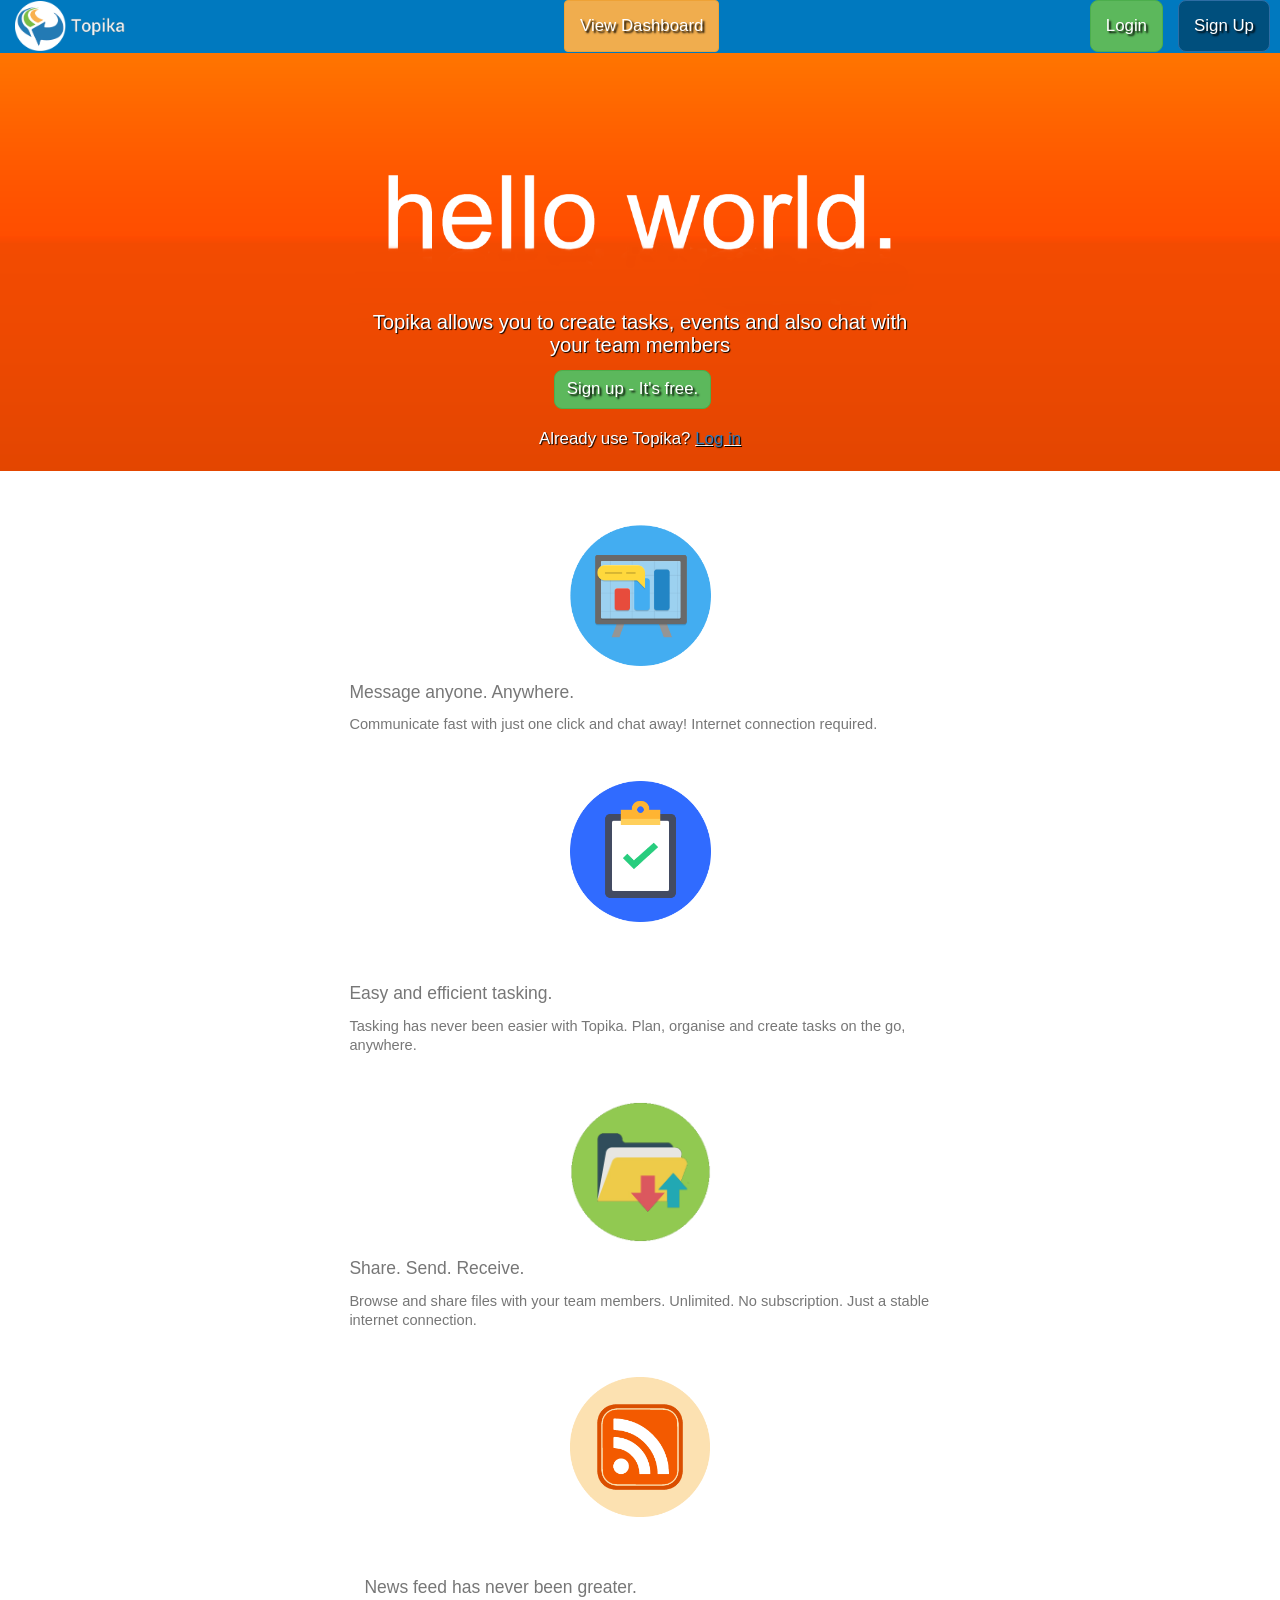
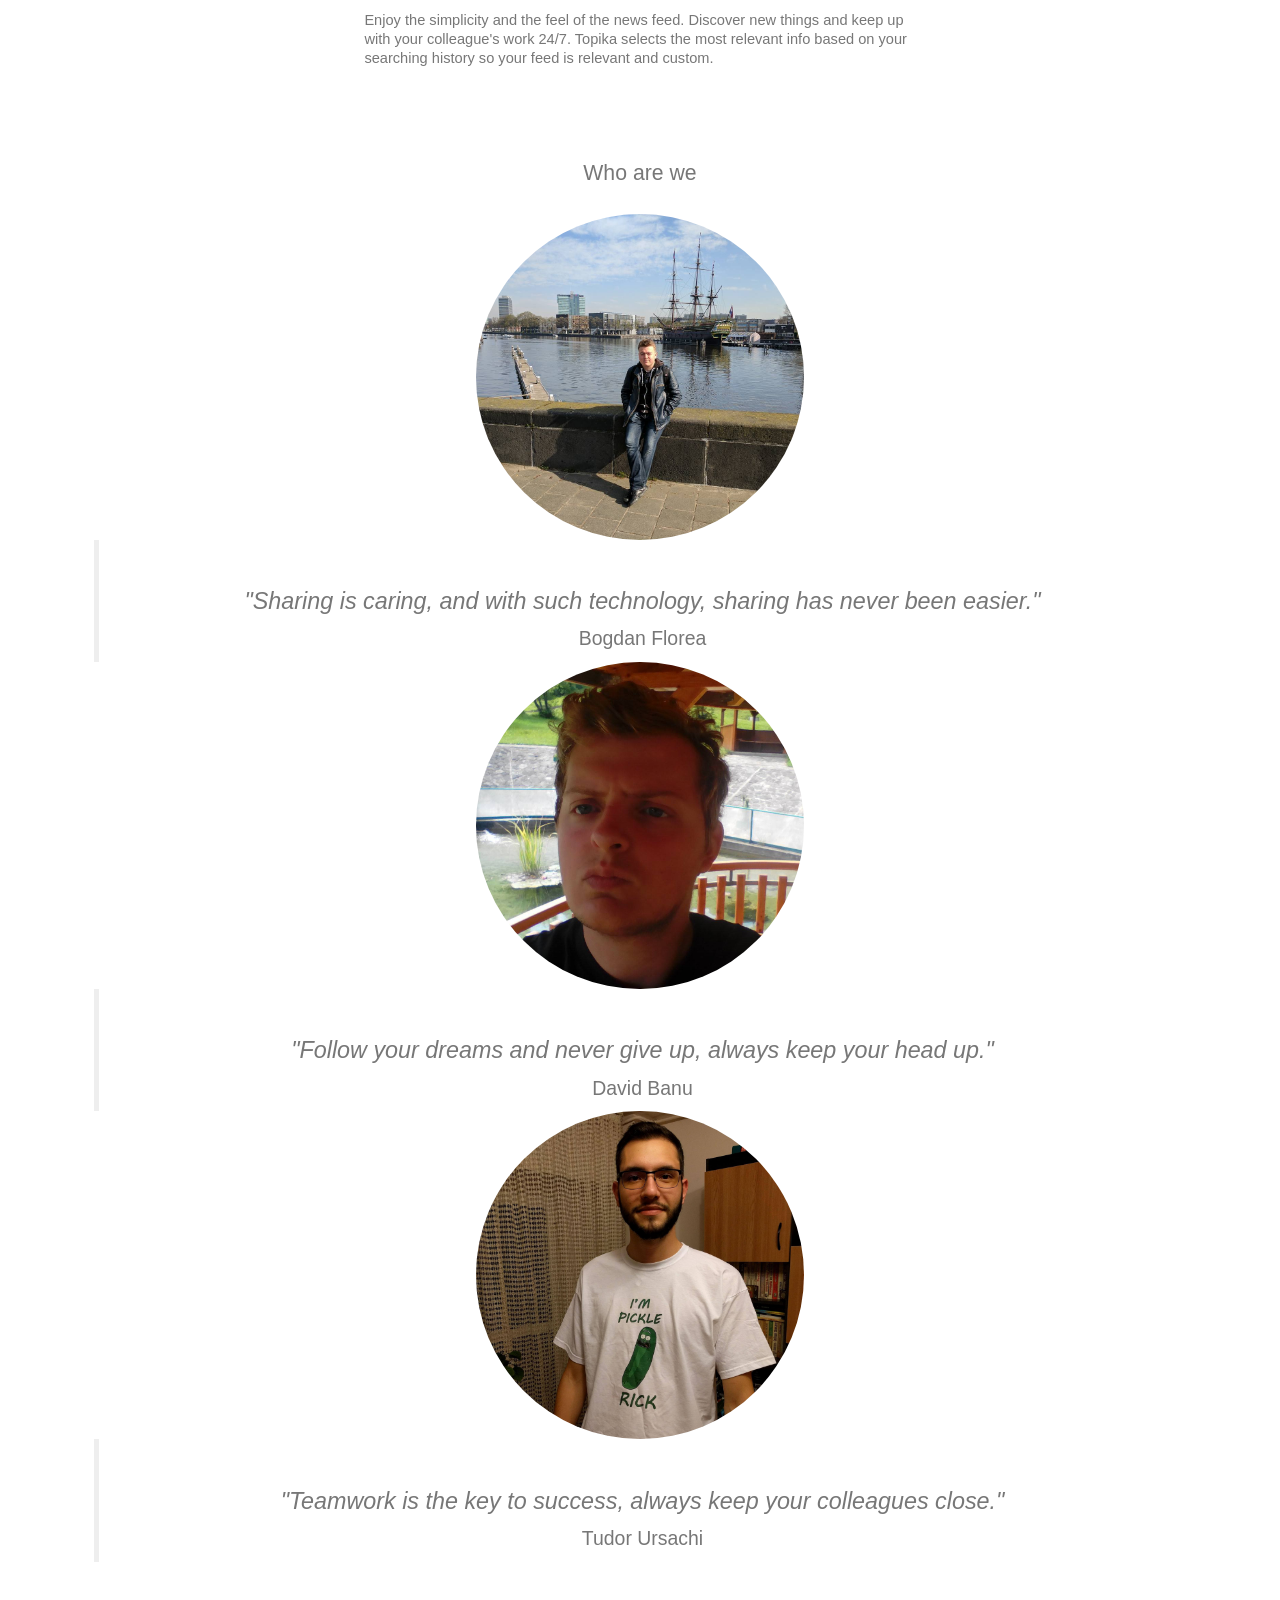
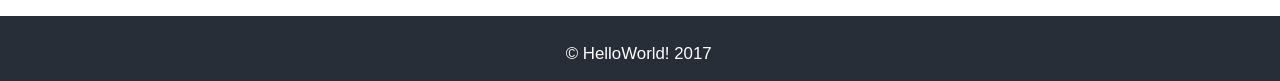
<file: index.html>
<!DOCTYPE html>
<html lang="en">
<head>
  <title>Topika - Main Page</title>
  <meta charset="utf-8">
  <meta name="viewport" content="width=device-width, initial-scale=1">
  <link rel="icon" href="img/topika_icon.png">
  <link rel="stylesheet" href="https://maxcdn.bootstrapcdn.com/bootstrap/3.3.7/css/bootstrap.min.css">
  <link rel="stylesheet" type="text/css" href="style.css">
  <script src="https://ajax.googleapis.com/ajax/libs/jquery/3.2.1/jquery.min.js"></script>
  <script src="https://maxcdn.bootstrapcdn.com/bootstrap/3.3.7/js/bootstrap.min.js"></script>
</head>
<body>

    <!-- navbar -->
    
<nav class="navbar navbar-fixed-top" role="navigation">
  <div class="container-fluid">
    <div class="navbar-header">
        <img id="icon1" src="img/topika_big.png" alt="topika">
    </div>
    
      <!-- navbar buttons -->
      
    <ul class="nav navbar-nav navbar-left">
      <li><a href="Login/Dashboard.html" class="btn btn-warning">View Dashboard</a></li>
    </ul>
      
    <ul class="nav navbar-nav navbar-right">
      <li><a href="Login/login.html" class="btn btn-success">Login</a></li>
      <li><a href="Form/form.html" class="btn btn-primary">Sign Up</a></li>
    </ul>
  </div>
</nav>
    
    <!-- banner -->
    
    <div class="row row--banner">
        <section class="row container-medium banner-content">
            <h3 class="banner-content__heading"> Topika allows you to create tasks, events and also chat with your team members </h3><br>
            <a href="Form/form.html" class="btn btn-success">Sign up - It's free.</a><br>
            <br><p class="banner-content__quest">Already use Topika? <u><a href="Login/login.html">Log in</a></u></p>
        </section>
    </div><br>
    
    <!-- features -->
    
    <br><div class="row row--white row--padding-wide features">
        <div class="row container-medium">
            <div class="row features__row">
			     <div class="col-narrow--right features__board"></div>
                    <div class="col-wide">
				        <h2 class="features__heading">
					       Message anyone. Anywhere.
				        </h2>
                        <p class="features__text">
                            Communicate fast with just one click and chat away! Internet connection required.
                        </p>
                    </div>
            </div>
            
            <div class="row features__row">
			     <div class="col-narrow--right features__tasks"></div>
                    <div class="col-wide--right features__padding">
				        <h2 class="features__heading">
					       Easy and efficient tasking.
				        </h2>
                        <p class="features__text">
                            Tasking has never been easier with Topika. Plan, organise and create tasks on the go, anywhere.
                        </p>
                    </div>
            </div>
            
              <div class="row features__row">
			     <div class="col-narrow--right features__filetransfer"></div>
                    <div class="col-wide">
				        <h2 class="features__heading">
					       Share. Send. Receive. 
				        </h2>
                        <p class="features__text">
                            Browse and share files with your team members. Unlimited. No subscription. Just a stable internet connection. 
                        </p>
                    </div>
            </div>
            
              <div class="row features__row">
			     <div class="col-narrow--right features__newsfeed"></div>
                    <div class="col-wide--right features__padding">
				        <h2 class="features__heading">
					       News feed has never been greater.
				        </h2>
                        <p class="features__text">
                            Enjoy the simplicity and the feel of the news feed. Discover new things and keep up with your colleague's work 24/7. Topika selects the most relevant info based on your searching history so your feed is relevant and custom.
                        </p>
                    </div>
            </div>
        </div>
    </div>
    
    <!-- testimonials -->
    
    <div class="row row--white row--padding-wide testimonials">
	<section class="container-narrow">
		<h3 class="testimonials__heading">
			Who are we
		</h3>
        
       <div class="row">
           <div class="col-sm-4">
		<img id="img1" src="avatar/avatarbog.jpg" alt="Florea Bogdan-Avatar">
               
		<blockquote>
			<p class="testimonials__quote">
				<em>"Sharing is caring, and with such technology, sharing has never been easier."</em>
			</p>
			<p class="testimonials__source">
				Bogdan Florea
			</p>
		</blockquote>
        </div>
           
           <div class="col-sm-4">
        <img id="img1" src="avatar/avatardav.jpg" alt="Banu David-Avatar">
               
		<blockquote>
			<p class="testimonials__quote">
				<em>"Follow your dreams and never give up, always keep your head up."</em>
			</p>
			<p class="testimonials__source">
				David Banu
			</p>
		</blockquote>
           </div>
           
           <div class="col-sm-4">
        <img id="img1" src="avatar/avatartud.jpg" alt="Ursachi Tudor-Avatar">
               
		<blockquote>
			<p class="testimonials__quote">
				<em>"Teamwork is the key to success, always keep your colleagues close."</em>
			</p>
			<p class="testimonials__source">
				Tudor Ursachi
			</p>
		</blockquote>
           </div>
        </div>
	</section>
</div>
    
    <!-- footer -->
    
    <div class="row row--dark-grey row--padding-medium footer">
        <footer class="row container-wide">
            <div class="col-wide footer__info">
            <!--<div class="row">
                <div class="col-medium">
                    <ul>
                        <li><a href="#">About</a></li>
                        <li><a href="#">Contact</a></li>
                        <li><a href="#">FAQ</a></li>
                    </ul>
                </div>
                <div class="col-medium">
                    <ul>
                        <li><a href="#">Facebook</a></li>
                        <li><a href="#">Twitter</a></li>
                        <li><a href="#">Google+</a></li>
                    </ul>
                </div>
            </div>-->
                <div class="row footer__copyright">
                    <ul>
                        <li>&copy; HelloWorld! 2017</li>
                    </ul>
                </div>
            </div>
        </footer>
    </div>
  
</body>
</html>
</file>
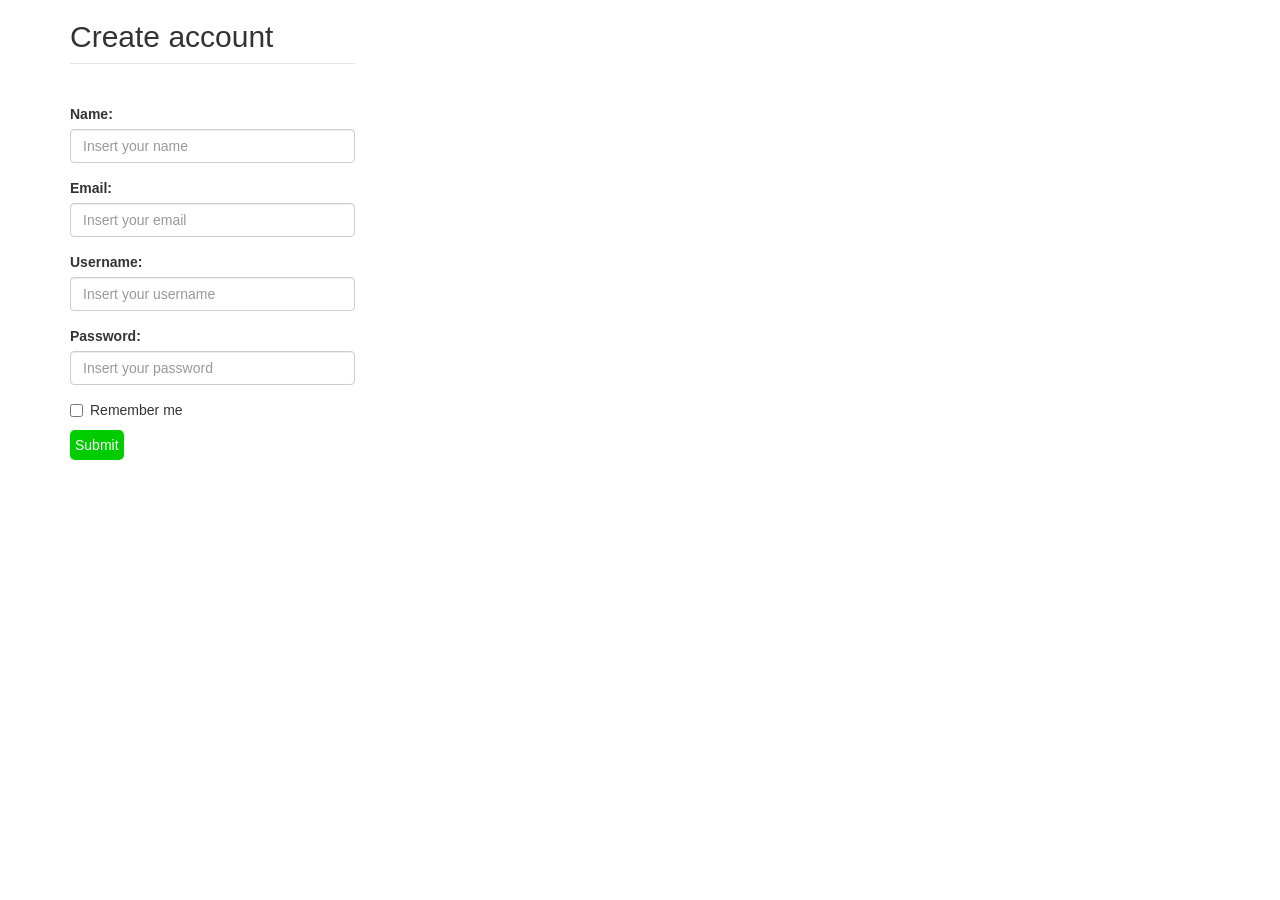
<file: Form/form.html>
<!DOCTYPE html>
<html lang="en">
<head>
    
  <title>Create account</title>
  <meta charset="utf-8">
  <meta name="viewport" content="width=device-width, initial-scale=1">
  <link rel="stylesheet" href="https://maxcdn.bootstrapcdn.com/bootstrap/3.3.7/css/bootstrap.min.css">
  <link rel="stylesheet" href="style.css">
  <script src="https://ajax.googleapis.com/ajax/libs/jquery/3.2.1/jquery.min.js"></script>
  <script src="https://maxcdn.bootstrapcdn.com/bootstrap/3.3.7/js/bootstrap.min.js"></script>
    
</head>
<body>

<div class="container">
  <legend style="width:25%"><h2>Create account</h2></legend><br>
  <form action="../Connection/connection-sign-up.php" method="post" >
      
    <div class="form-group">
      <label for="fname">Name:</label>
      <input type="text" class="form-control" id="fname" placeholder="Insert your name" name="fname" required>
    </div>
      
    <div class="form-group">
      <label for="email">Email:</label>
      <input type="email" class="form-control" id="email" placeholder="Insert your email" name="email" required>
    </div>
      
      <div class="form-group">
      <label for="uname">Username:</label>
      <input type="text" class="form-control" id="uname" placeholder="Insert your username" name="uname" required>
    </div>
      
    <div class="form-group">
      <label for="pwd">Password:</label>
      <input type="password" class="form-control" id="pwd" placeholder="Insert your password" name="pwd" required>
    </div>
      
    <div class="checkbox">
      <label><input type="checkbox" name="remember"> Remember me </label>
    </div>
      <input type="submit" class="submit" name="submit" value="Submit">
  </form>
    
</div>

</body>
</html>
</file>
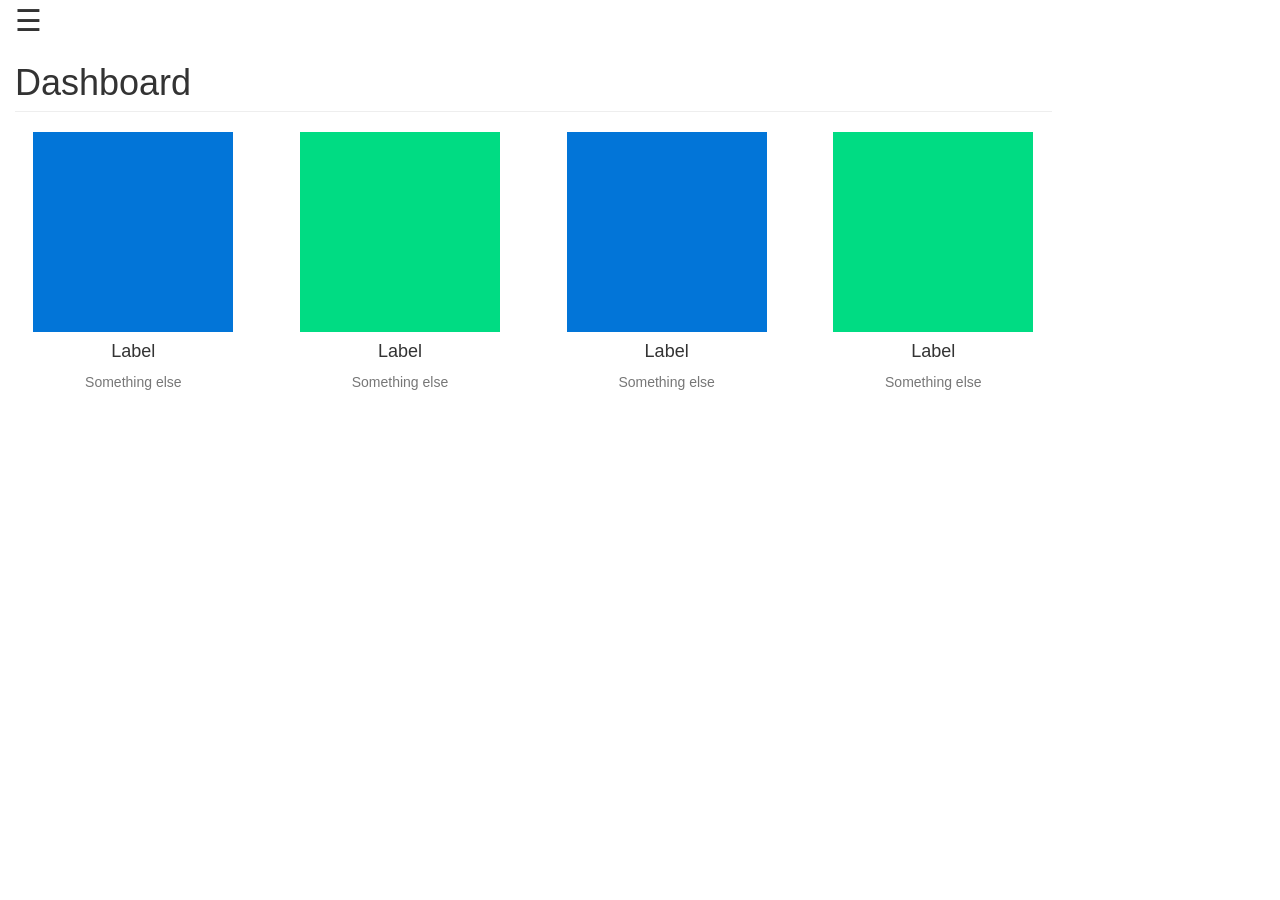
<file: Login/Dashboard.html>
<!DOCTYPE html>
<html>
    <head>   
    <title>Dashboard</title>
    <meta charset="UTF-8">
    <meta name="viewport" content="width=device-width, initial-scale=1">
     <link rel="stylesheet" href="https://maxcdn.bootstrapcdn.com/bootstrap/3.3.7/css/bootstrap.min.css">
    <link rel="stylesheet" type="text/css" href="dash.css"/> 
        <script>
            function openNav() {
            document.getElementById("mySidenav").style.width = "250px";
            }

            function closeNav() {
            document.getElementById("mySidenav").style.width = "0";
            }
        </script>
    </head>
    
<body>
   
    <div id="mySidenav" class="sidenav">
  <a href="javascript:void(0)" class="closebtn" onclick="closeNav()">&times;</a>
        
  <a href="#">Overview</a>
  <a href="#">Messages</a>
  <a href="#">Tasks</a>
  <a href="#">Events</a>
  <a href="#">Calendar</a>
  <a href="#">File Transfer</a>
  <a href="#">News Feed</a>
    </div>
    
      <main class="col-sm-9 offset-sm-3 col-md-10 offset-md-2 pt-3">
          <span style="font-size:30px;cursor:pointer" onclick="openNav()">&#9776;</span><h1>Dashboard</h1>
            
          <section class="row text-center placeholders">
            <div class="col-6 col-sm-3 placeholder">
              <img src="[data-uri]" width="200" height="200" class="img-fluid rounded-circle" alt="Generic placeholder thumbnail">
              <h4>Label</h4>
              <div class="text-muted">Something else</div>
            </div>
            <div class="col-6 col-sm-3 placeholder">
              <img src="[data-uri]" width="200" height="200" class="img-fluid rounded-circle" alt="Generic placeholder thumbnail">
              <h4>Label</h4>
              <span class="text-muted">Something else</span>
            </div>
            <div class="col-6 col-sm-3 placeholder">
              <img src="[data-uri]" width="200" height="200" class="img-fluid rounded-circle" alt="Generic placeholder thumbnail">
              <h4>Label</h4>
              <span class="text-muted">Something else</span>
            </div>
            <div class="col-6 col-sm-3 placeholder">
              <img src="[data-uri]" width="200" height="200" class="img-fluid rounded-circle" alt="Generic placeholder thumbnail">
              <h4>Label</h4>
              <span class="text-muted">Something else</span>
            </div>
          </section>
        </main>
</body>
</html>
</file>
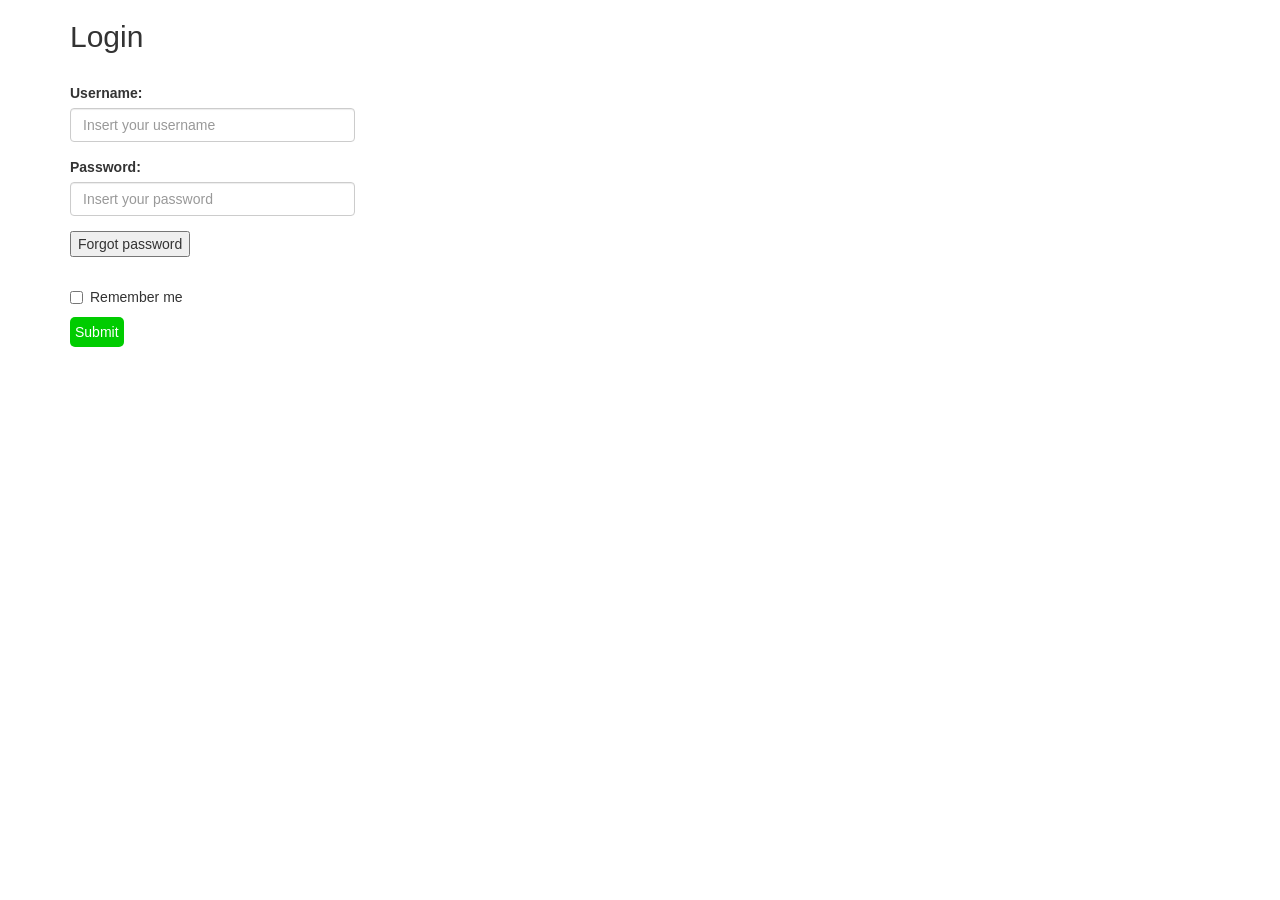
<file: Login/login.html>
<!DOCTYPE html>
<html lang="en">
<head>
    
  <title>Login</title>
  <meta charset="utf-8">
  <meta name="viewport" content="width=device-width, initial-scale=1">
  <link rel="stylesheet" href="https://maxcdn.bootstrapcdn.com/bootstrap/3.3.7/css/bootstrap.min.css">
  <link rel="stylesheet" href="style.css">
  <script src="https://ajax.googleapis.com/ajax/libs/jquery/3.2.1/jquery.min.js"></script>
  <script src="https://maxcdn.bootstrapcdn.com/bootstrap/3.3.7/js/bootstrap.min.js"></script>
    <script>
        function showInputBox() {
        var x = document.getElementById("recover");
        if (x.style.display === "none") {
        x.style.display = "block";
    }   else {
        x.style.display = "none";
    }
}
    </script>
    
</head>
<body>

<div class="container">
  <h2>Login</h2><br>
  <form method="post">

      <div class="form-group">
      <label for="uname">Username:</label>
      <input type="text" class="form-control" id="uname" placeholder="Insert your username" name="uname" required>
    </div>
      
    <div class="form-group">
      <label for="pwd">Password:</label>
      <input type="password" class="form-control" id="pwd" placeholder="Insert your password" name="pwd" required>
    </div>
      
      
      <input type="button" onClick="showInputBox()" value="Forgot password"/><br>
      
      <br><div id="recover" hidden="hidden">
        <input type="email" placeholder="Enter your email" required/>
        <input type="submit" value="Recover"/>
      </div>
      
    <div class="checkbox">
      <label><input type="checkbox" name="remember"> Remember me</label>
    </div>
      <input type="submit" class="submit"/>
      <!--<a href="Dashboard.html" class="submit">Submit</a>-->
  </form>
    
</div>

</body>
</html>
</file>
<file: style.css>
html,body{
    color: #777;
    background: #fff;  
    padding: 0;   
}

/* For mobile phones: */
[class*="col-"] {
    width: 100%;
}

body{
    
    font-size: 1.125em;
    font-family: helvetica, arial, sans-serif;
    line-height: 1.3;
    overflow-x: hidden;
    margin: 0;
}

.row{
    
	clear: both;
	overflow: hidden;
}

a{
    background-color: transparent;
}

/* navbar */

.navbar{ 
    margin: auto; 
    background-color: #0079bf;
}

.btn-warning{
    font-size: 1.5em;
    text-shadow: 2px 2px 2px black;
    font-family:  Trebuchet MS, sans-serif;
}

.btn-primary {
    margin-right: 10px;
    border-radius: 8px;
    font-size: 1.5em;
    background-color: rgba(0,0,0,0.35);
    text-shadow: 2px 2px 2px black;
    font-family:  Trebuchet MS, sans-serif;
}

.btn-success {
    margin-right: 15px;
    border-radius: 8px;
    font-size: 1.5em;
    text-shadow: 2px 2px 2px black;
    font-family:  Trebuchet MS, sans-serif;
}

@media (min-width: 38em){
    
.btn-primary {
    margin-right: 10px;
    border-radius: 8px;
    font-size: 1.5em;
    background-color: rgba(0,0,0,0.35);
    text-shadow: 2px 2px 2px black;
    font-family:  Trebuchet MS, sans-serif;
        
    }

.btn-success {
    margin-right: 15px;
    border-radius: 8px;
    font-size: 1.5em;
    text-shadow: 2px 2px 2px black;
    font-family:  Trebuchet MS, sans-serif;
    
    }

}

/* banner */

@media (min-width: 38em)
{
	.banner-content
	{
        text-align: center;
        padding-top: 300px;
        
	}

	.banner-content__heading
	{
        color: white;
		font-size: 1.8em;
		font-family:  Noto Sans, sans-serif;
        text-shadow: 1px 1px 1px rgba(0,0,0,1);
	}
    
    .banner-content__input{
        font-size: 1.25em;
        padding-top: 5px;
        font-family:  Noto Sans, sans-serif;
    }
    
    .banner-content__quest{
        font-size: 1.5em;
        padding-top: 5px;
        color: white;
        font-family:  Noto Sans, sans-serif;
        text-shadow: 1px 1px 1px rgba(0,0,0,1);
    }
    
    .row--banner{
    background-image: url(img/banner_small.png);
	background-position: center;
	background-size: cover;
    background-repeat: no-repeat;
    padding: 1em;
}

    
}


.row--banner{
    background-image: url(img/banner_big.png);
	background-position: center;
	background-size: cover;
    background-repeat: no-repeat;
    padding: 1em;
}


/* features */

.features{
    text-align: center;
}
.features__row{
    margin-bottom: 2.1875em;
}
.features__heading{
    margin: 0 0 .75em;
    font-size: 1.125em;
}

.features__text{
    margin: 0;
    font-size: 1.3em;
    font-family:  Noto Sans, sans-serif;
}

.features__board
{
	height: 90px;
	background: url(img/board_1.png) no-repeat center;
	background-size: contain;
}

.features__tasks
{
	height: 90px;
	background: url(img/tasks.png) no-repeat center;
	background-size: contain;
}

.features__filetransfer
{
	height: 90px;
	background: url(img/filetr.png) no-repeat center;
	background-size: contain;
}

.features__newsfeed
{
	height: 140px;
	background: url(img/news_1.png) no-repeat center;
	background-size: contain;
}

@media (min-width: 38em)
{
	.features { text-align: left; }

	.features__row
	{
		margin-bottom: 4.1667em;
		/* 75px/18px */
	}
	
	.features__row:last-child { margin: 0; }

	.features__padding
	{
		padding-top: 4em;
		/* 72px/18px */
	}
	
	.features__heading
	{
		font-size: 1.5556em;
		/* 75px/18px */
		font-weight: normal;
	}
}

h2,h3{
    margin: 0;
    line-height: 1.1;
}

@media (min-width: 38em)
{
	.features__board { height: 141px; }
	.features__tasks { height: 141px; }
	.features__filetransfer { height: 141px; }
    .features__news { height: 141px; }
}

/* containers */

.container-narrow,
.container-medium,
.container-wide
{
	margin: 0 auto;
	padding-left: 1.5em;
	padding-right: 1.5em;
}

.container-narrow { max-width: 100em; }
.container-medium { max-width: 52em; }
.container-wide { max-width: 58em; }

/* row-padding */

.row--padding-medium{
    
	padding-top: 2.1875em;
	padding-bottom: 2.1875em;
	/* 35px/16px */
}

.row--padding-wide{
    
	padding-top: 2.1875em;
	padding-bottom: 2.1875em;
	/* 35px/16px */
}

/* columns */

.col-narrow,
.col-narrow--right { margin-bottom: 1.5em; }

.row{
    clear: both;
    overflow: hidden;
}

#icon1{
    padding-top: 0.5px;
    width: 20%;
    height: 20%;
}

#img1{
    border-radius: 100%;
    width: 30%;
    height: 30%;
}


/* testimonials */

.testimonials { text-align: center; 
padding-top: 70px;
margin-bottom: 30px;}

.testimonials__heading
{
	margin: 0 0 1.1905em;
	/* 25px/21px */
	font-size: 1.3125em;
	/* 21px/16px */
}

.testimonials__quote
{
	margin-top: 1.5625em;
	/* 25px/16px */
}

blockquote { margin: 0; }


.testimonials__source { margin: 0; }

@media (min-width: 38em)
{
	.testimonials__heading
	{
		margin-bottom: 1.3235em;
		/* 45px/34px */
		font-size: 1.8889em;
		/* 34px/18px */
	}

	.testimonials__quote
	{
		font-size: 1.3333em;
		/* 24px/18px */
	}

	.testimonials__source
	{
		font-size: 1.1111em;
		/* 20px/18px */
	}
    
}

/* footer */

.footer{
    position: relative;
    width: 100%;
    height: 65px;
    line-height: 25px;
    margin: auto;  
}

.footer img{
    width: 20%;
    height: 20%;
   
}

.row--dark-grey{
	background: #282e37;
}

.footer__info{
     color: #fff;
}

.footer__info ul{
    list-style: none;
    margin: 0;
    padding: 0;
}

.footer__copyright{
    font-size: 1.5em;
    margin-left: 235px;
  
}

@media (min-width: 38em){
    
    .footer{
        position: absolute;
        margin: auto;
        width: 100%;
    }
}
</file>
<file: Form/style.css>
.submit{
    
        background-color: #00cc00;
        border-radius: 5px;
        border-style: none;
        color: white;
        padding: 5px;
        
        }

.form-group{ width: 25%; }
</file>
<file: Login/dash.css>
h1 {
  margin-bottom: 20px;
  padding-bottom: 9px;
  border-bottom: 1px solid #eee;
}

.sidenav {
    height: 100%;
    width: 0;
    position: fixed;
    z-index: 1;
    top: 0;
    left: 0;
    background-color: #111;
    overflow-x: hidden;
    transition: 0.5s;
    padding-top: 60px;
    border-right: 5px solid #fff;
}

.sidenav a {
    padding: 8px 8px 8px 32px;
    text-decoration: none;
    font-size: 25px;
    color: #818181;
    display: block;
    transition: 0.3s;
}

.sidenav a:hover {
    color: #f1f1f1;
}

.sidenav .closebtn {
    position: absolute;
    top: 0;
    right: 25px;
    font-size: 36px;
    margin-left: 50px;
}

@media screen and (max-height: 450px) {
  .sidenav {padding-top: 15px;}
  .sidenav a {font-size: 18px;}
}
</file>
<file: Login/style.css>
.submit{
    
        background-color: #00cc00;
        border-radius: 5px;
        border-style: none;
        color: white;
        padding: 5px;
        
        }

.submit:hover{
    color: white;
}

.form-group{ width: 25%; }
</file>
